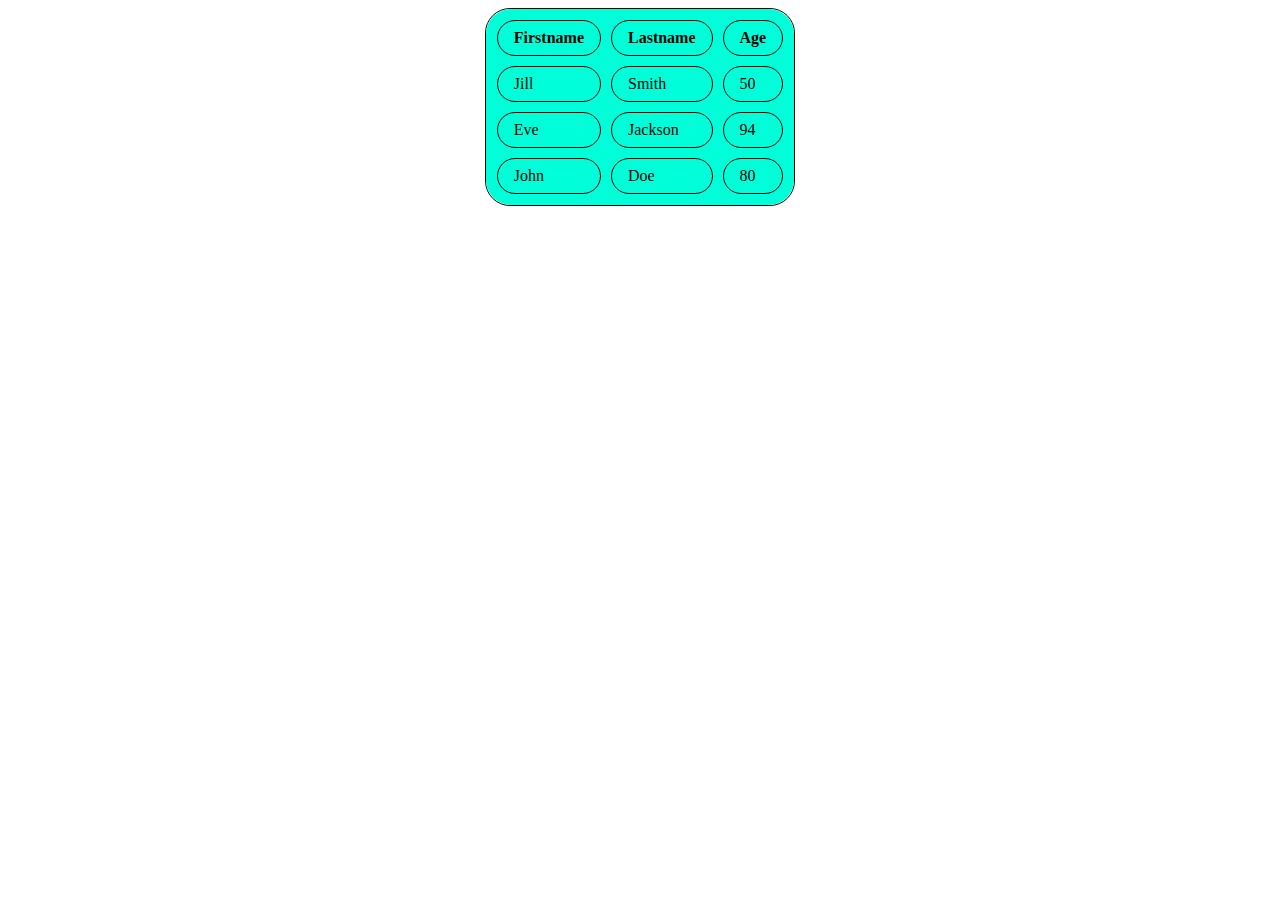
<file: CSS_Task1.html>
<!DOCTYPE html>
<html>
    <head>
        <link rel="stylesheet" type="text/css" href="CSS_Task1.css">
    </head>
    <body>

        <div class="table-wrapper">
        <table>
            <tr>
            <th>Firstname</th>
            <th>Lastname</th>
            <th>Age</th>
            </tr>
            <tr>
            <td>Jill</td>
            <td>Smith</td>
            <td>50</td>
            </tr>
            <tr>
            <td>Eve</td>
            <td>Jackson</td>
            <td>94</td>
            </tr>
            <tr>
            <td>John</td>
            <td>Doe</td>
            <td>80</td>
            </tr>
        </table>
        </div>

    </body>
</html>
</file>
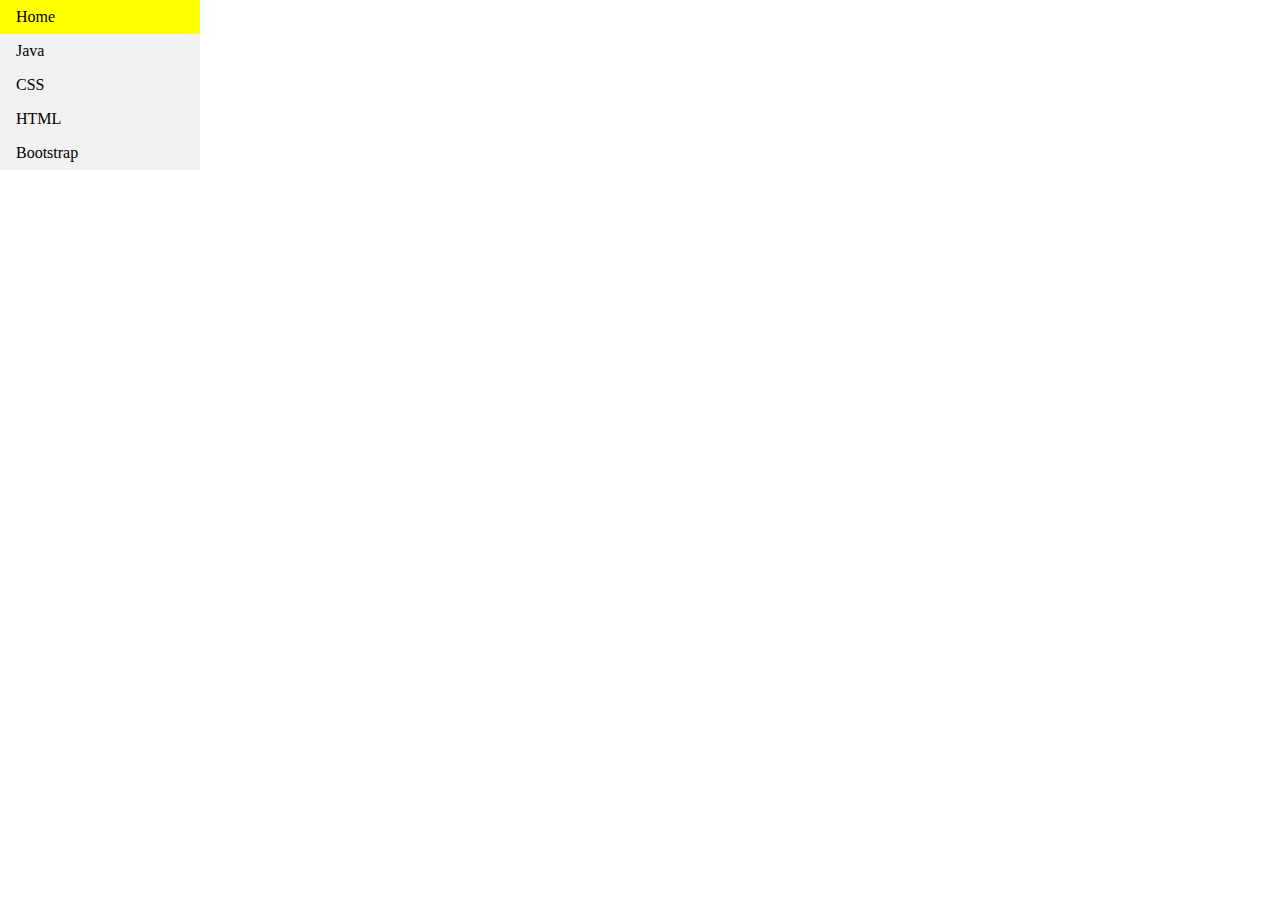
<file: CSS_Task2.1.html>
<!DOCTYPE html>
<html>
  <link rel="stylesheet" type="text/css" href="CSS_Task2.1.css">
<head>
<style>
ul {
  list-style-type: none;
  margin: 0;
  padding: 0;
  width: 200px;
  background-color: #f1f1f1;
  position: absolute;
  top: 0;
  left: 0;
}

li a {
  display: block;
  color: #000;
  padding: 8px 16px;
  text-decoration: none;
}

li a.active {
  background-color: yellow;
  color: black;
}

li a:hover:not(.active) {
  background-color: #555;
  color: white;
}
</style>
</head>
<body>

<ul>
  <li><a class="active" href="#Home">Home</a></li>
  <li><a href="#Java">Java</a></li>
  <li><a href="#CSS">CSS</a></li>
  <li><a href="#HTML">HTML</a></li>
  <li><a href="#Bootstrap">Bootstrap</a></li>
</ul>

</body>
</html>
</file>
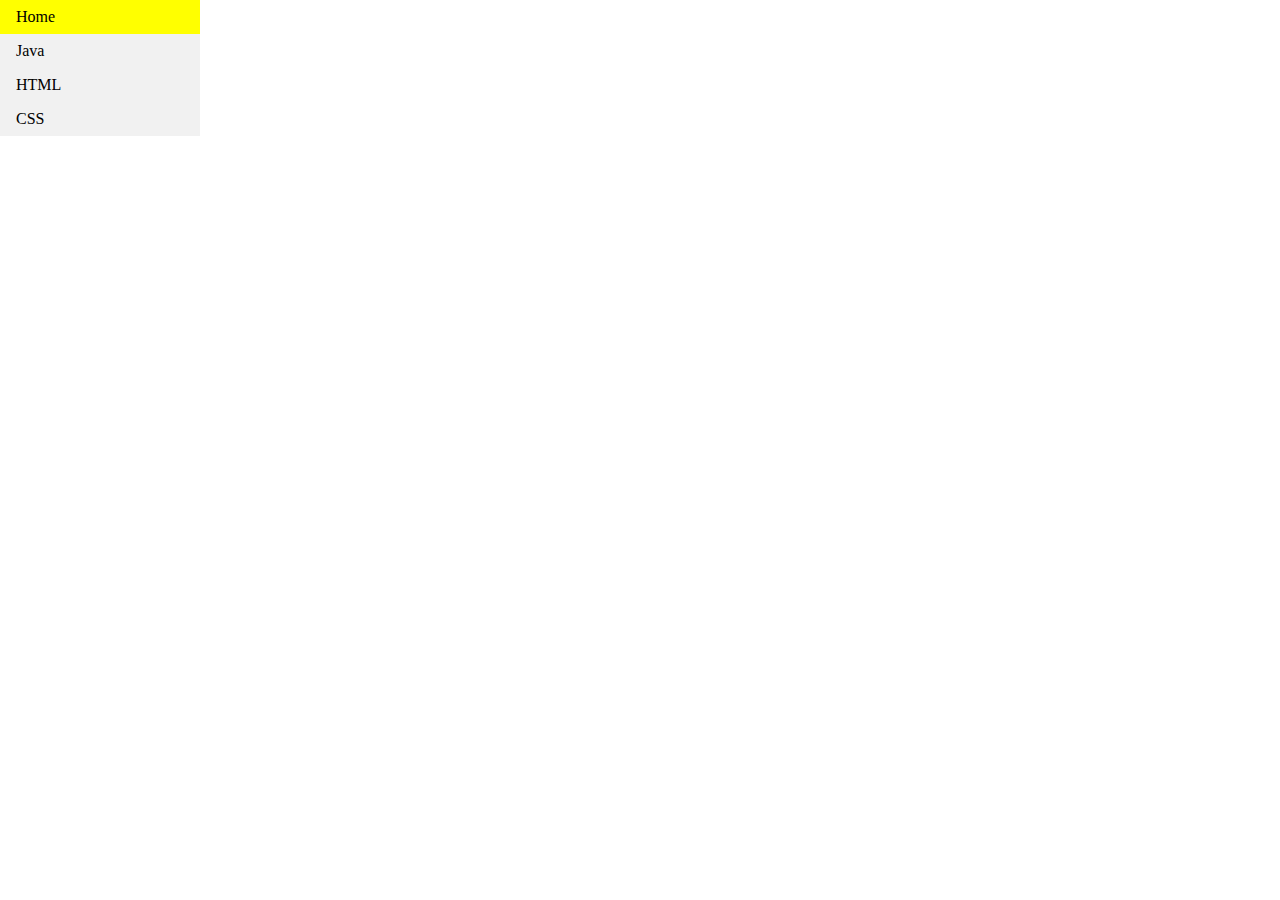
<file: CSS_Task2.2.html>
<!DOCTYPE html>
<html>
<head>
  <link rel="stylesheet" type="text/css" href="CSS_Task2.2.css">
</head>
<body>

<ul>
  <li><a class="active" href="#Home">Home</a></li>
  <li><a href="#Java">Java</a></li>
  <li><a href="#HTML">HTML</a></li>
  <li><a href="#CSS">CSS</a></li>
</ul>

</body>
</html>
</file>
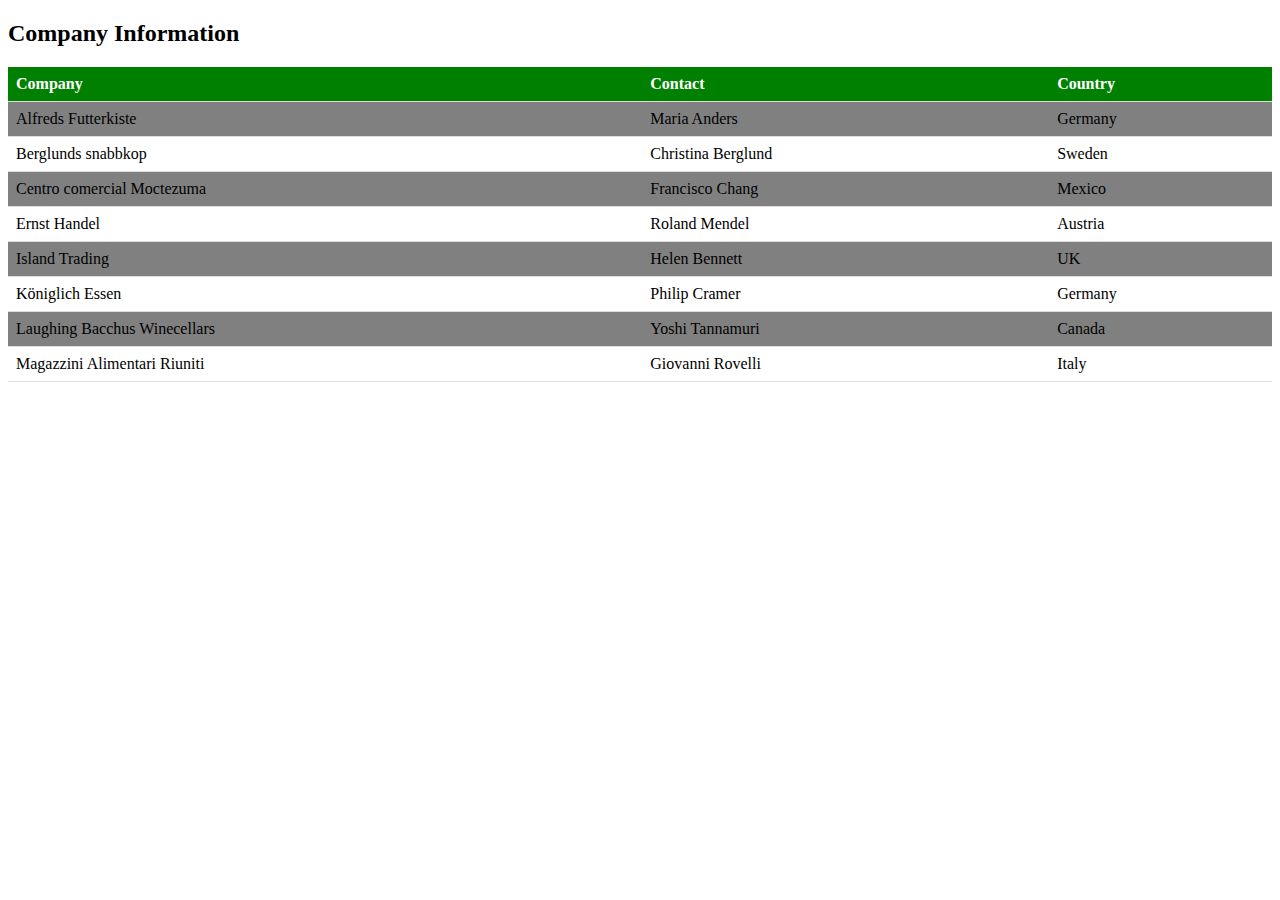
<file: CSS_Task3.html>
<!DOCTYPE html>
<html lang="en">
<head>
    <meta charset="UTF-8">
    <meta name="viewport" content="width=device-width, initial-scale=1.0">
    <link rel="stylesheet" type="text/css" href="CSS_Task3.css">
</head>
<body>
    <h2>Company Information</h2>
    <table>
        <tr>
            <th>Company</th>
            <th>Contact</th>
            <th>Country</th>
        </tr>
        <tr>
            <td>Alfreds Futterkiste</td>
            <td>Maria Anders</td>
            <td>Germany</td>
        </tr>
        <tr>
            <td>Berglunds snabbkop</td>
            <td>Christina Berglund</td>
            <td>Sweden</td>
        </tr>
        <tr>
            <td>Centro comercial Moctezuma</td>
            <td>Francisco Chang</td>
            <td>Mexico</td>
        </tr>
        <tr>
            <td>Ernst Handel</td>
            <td>Roland Mendel</td>
            <td>Austria</td>
        </tr>
        <tr>
            <td>Island Trading</td>
            <td>Helen Bennett</td>
            <td>UK</td>
        </tr>
        <tr>
            <td>Königlich Essen</td>
            <td>Philip Cramer</td>
            <td>Germany</td>
        </tr>
        <tr>
            <td>Laughing Bacchus Winecellars</td>
            <td>Yoshi Tannamuri</td>
            <td>Canada</td>
        </tr>
        <tr>
            <td>Magazzini Alimentari Riuniti</td>
            <td>Giovanni Rovelli</td>
            <td>Italy</td>
        </tr>
    </table>
</body>
</html>
</file>
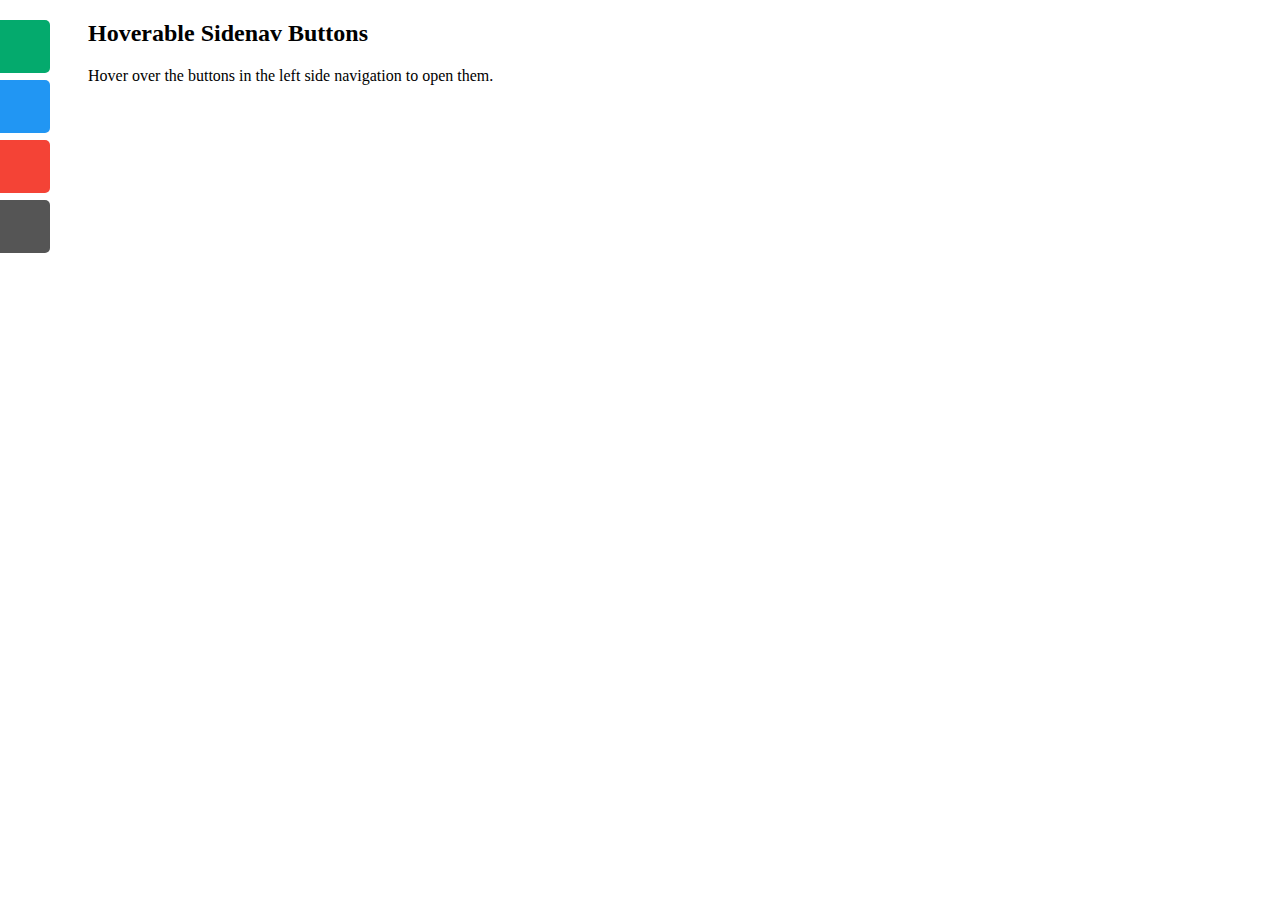
<file: CSS_Task4.html>
<!DOCTYPE html>
<html>
<head>
<meta name="viewport" content="width=device-width, initial-scale=1">
<link rel="stylesheet" type="text/css" href="CSS_Task4.css">
</head>
<body>

<div id="mySidenav" class="sidenav">
  <a href="#" id="about">About</a>
  <a href="#" id="blog">Blog</a>
  <a href="#" id="projects">Projects</a>
  <a href="#" id="contact">Contact</a>
</div>

<div style="margin-left:80px;">
  <h2>Hoverable Sidenav Buttons</h2>
  <p>Hover over the buttons in the left side navigation to open them.</p>
</div>
   
</body>
</html>
</file>
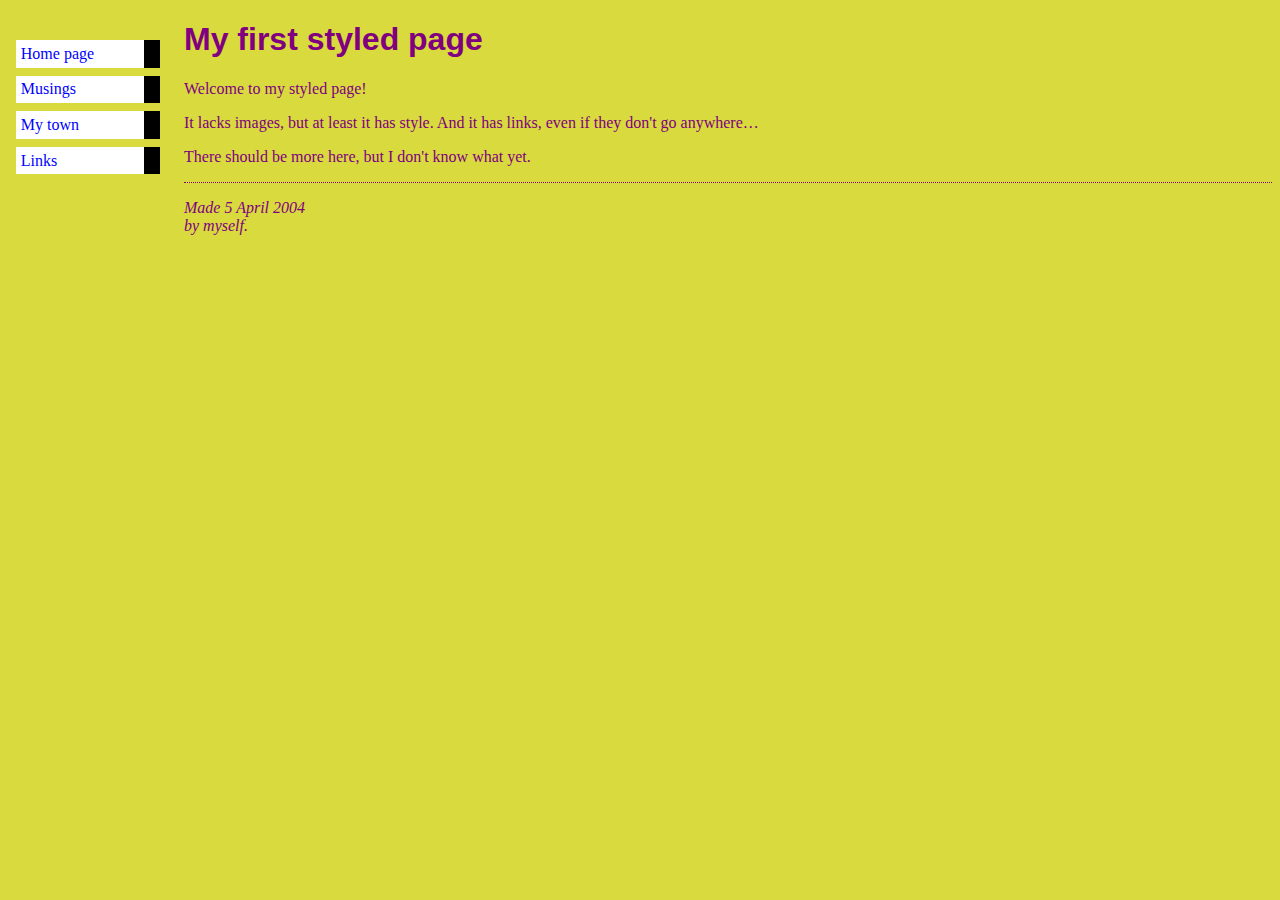
<file: CSS_Task5.html>
<!DOCTYPE html>
<html>
<head>
    <title>My first styled page</title>
    <link rel="stylesheet" type="text/css" href="CSS_Task5.css">
</head>

<body>
    <ul class="navbar">
        <li><a href="Index.html">Home page</a>
        <li><a href="musings.html">Musings</a>
        <li><a href="town.html">My town</a>
        <li><a href="links.html">Links</a>
    </ul>
      
    <h1>My first styled page</h1>
      
    <p>Welcome to my styled page!
      
    <p>It lacks images, but at least it has style.
    And it has links, even if they don't go
    anywhere&hellip;
      
    <p>There should be more here, but I don't know
    what yet.
      
    <address>Made 5 April 2004<br>
    by myself.</address>      

</body>
</html>
</file>
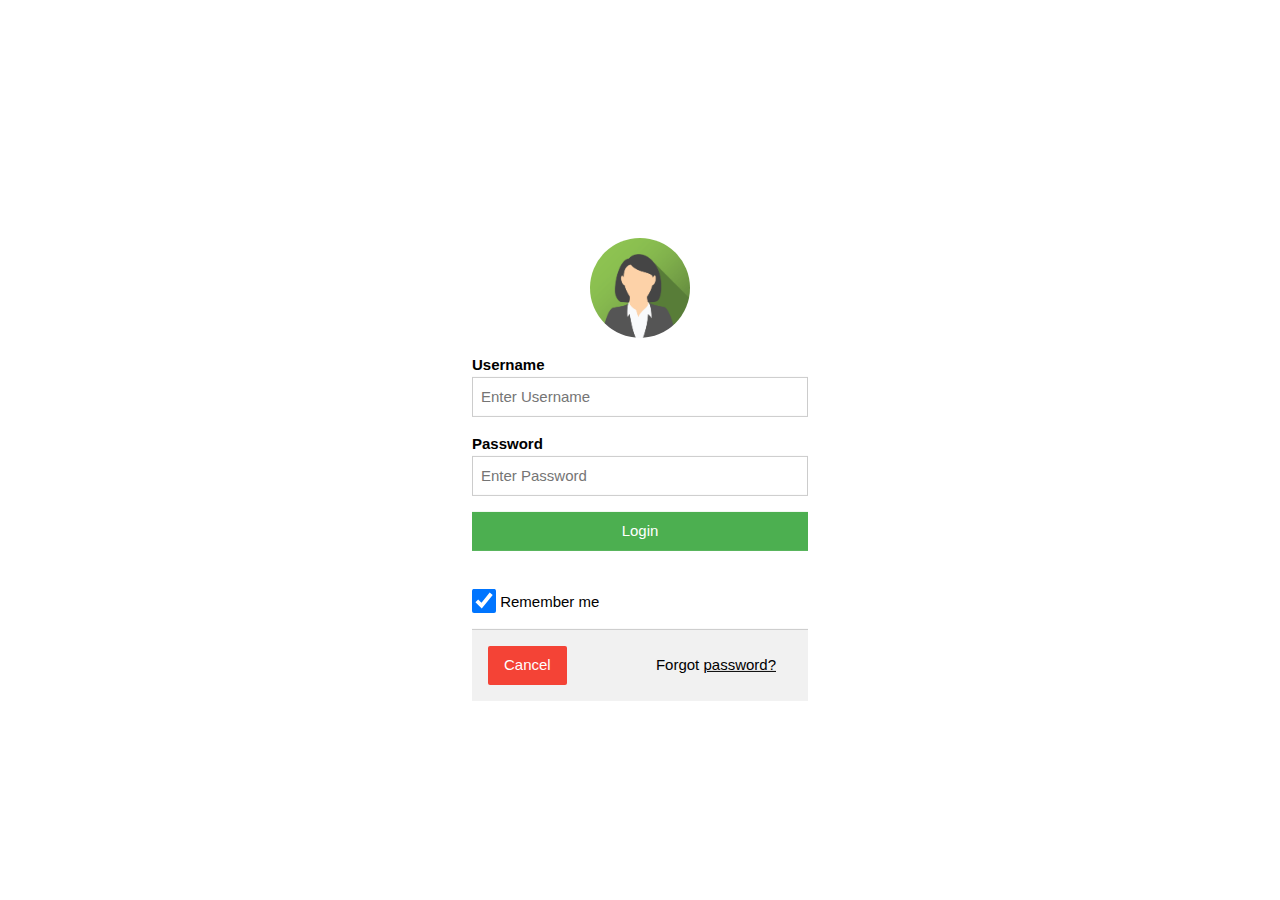
<file: CSS_Task6.html>
<!DOCTYPE html>
<html>
<title>W3.CSS</title>
<meta name="viewport" content="width=device-width, initial-scale=1">
<link rel="stylesheet" href="https://www.w3schools.com/w3css/4/w3.css">
<style>
  
  .w3-cancel-button {
    border-radius: 2px;
  }
</style>
<body>

<div class="w3-display-container" style="height: 100vh;">
  <div class="w3-display-middle">
    <div class="w3-container" style="max-width: 400px;">
      <form class="w3-container" action="/action_page.php">
        <div class="w3-center"><br>
          <img src="img_avatar4.png" alt="Avatar" style="width:30%" class="w3-circle w3-margin-top">
        </div>

        <div class="w3-section">
          <label><b>Username</b></label>
          <input class="w3-input w3-border w3-margin-bottom" type="text" placeholder="Enter Username" name="usrname" required>
          <label><b>Password</b></label>
          <input class="w3-input w3-border" type="password" placeholder="Enter Password" name="psw" required>
          <button class="w3-button w3-block w3-green w3-section w3-padding" type="submit">Login</button>
          <input class="w3-check w3-margin-top" type="checkbox" checked="checked"> Remember me
        </div>

        <div class="w3-container w3-border-top w3-padding-16 w3-light-grey">
          <button type="button" class="w3-button w3-red w3-cancel-button">Cancel</button>
          <span class="w3-right w3-padding w3-hide-small">Forgot <a href="#">password?</a></span>
        </div>
      </form>
    </div>
  </div>
</div>

</body>
</html>
</file>
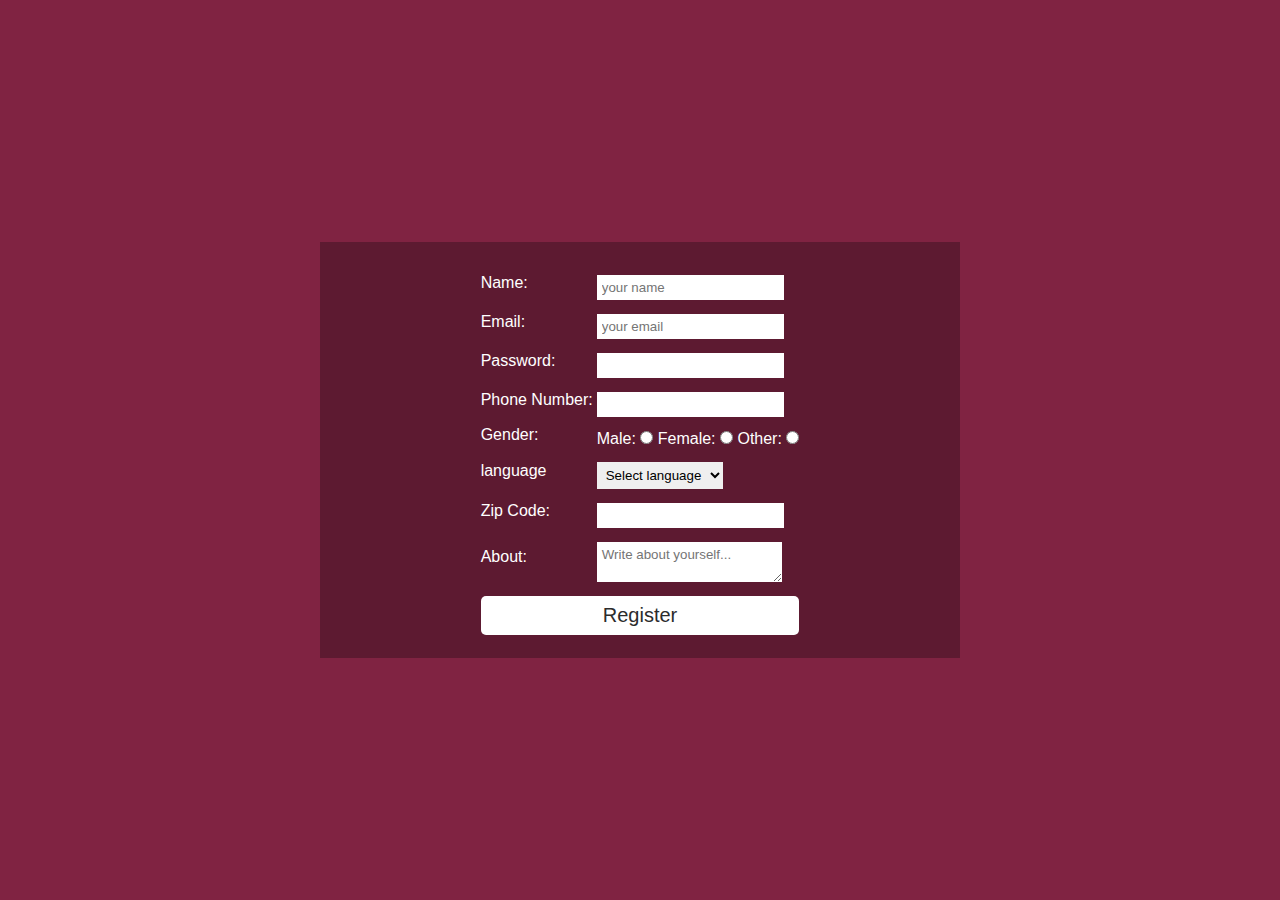
<file: CSS_Task7.html>
<html>
  <head>
    <title>TASK 7</title>
    <link rel="stylesheet" href="CSS_Task7.css">
  </head>
<body>
  <div class="container">
      <form name="registration" class="registartion-form">
        <table>
          <tr>
            <td><label for="name" style="color: white;">Name:</label></td>
            <td><input type="text" name="name" id="name" placeholder="your name"></td>
          </tr>
          <tr>
            <td><label for="email" style="color: white;">Email:</label></td>
            <td><input type="text" name="email" id="email" placeholder="your email"></td>
          </tr>
          <tr>
            <td><label for="password" style="color: white;">Password:</label></td>
            <td><input type="password" name="password" id="password"></td>
          </tr>
          <tr>
            <td><label for="phoneNumber" style="color: white;">Phone Number:</label></td>
            <td><input type="number" name="phoneNumber" id="phoneNumber"></td>
          </tr>
          <tr>
            <td><label for="gender" style="color: white;">Gender:</label></td>
            <td style="color: white;">Male: <input type="radio" name="gender" value="male" >
              Female: <input type="radio" name="gender" value="female" >
              Other: <input type="radio" name="gender" value="other" ></td>
          </tr>
          <tr>
            <td><label for="language" style="color: white;">language</label></td>
            <td>
              <select name="language" id="language" >
                <option value="">Select language</option>
                <option value="English">English</option>
                <option value="Spanish">Spanish</option>
                <option value="Hindi">Hindi</option>
                <option value="Arabic">Arabic</option>
                <option value="Russian">Russian</option>
              </select>
            </td>
          </tr>
          <tr>
            <td><label for="zipcode" style="color: white;">Zip Code:</label></td>
            <td><input type="number" name="zipcode" id="zipcode"></td>
          </tr>
          <tr>
            <td><label for="about" style="color: white;">About:</label></td>
            <td><textarea name="about" id="about" placeholder="Write about yourself..."></textarea></td>
          </tr>
          <tr>
            <td colspan="2"><input type="submit" class="submit" value="Register" /></td>
          </tr>
        </table>
      </form>
    </div>
</body>
</html>
</file>
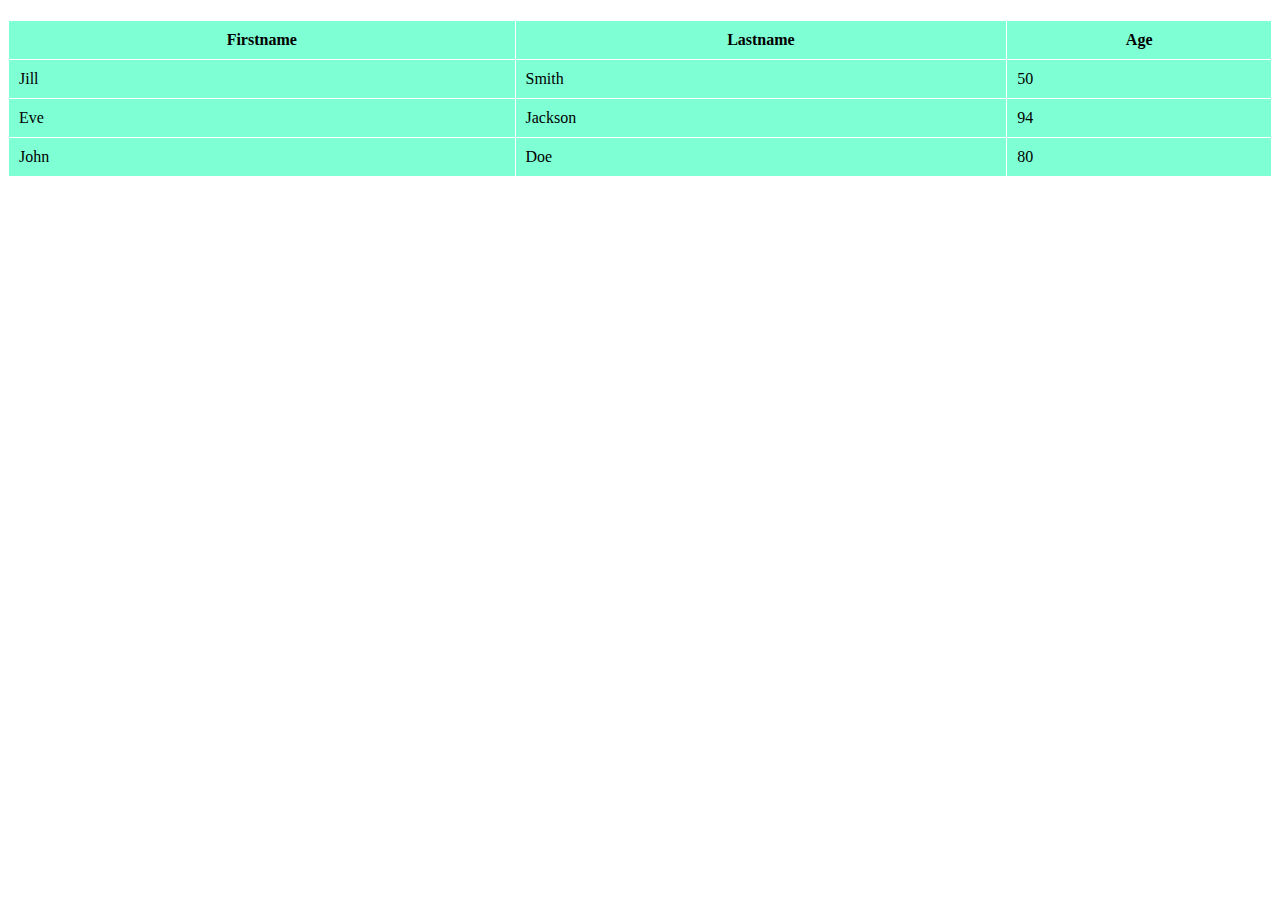
<file: HTML_Task1.html>
<!DOCTYPE html>
<html>
<head>
<title>Table with Shapes</title>
<style>
table {
  border-collapse: collapse;
  background-color: aquamarine;
  width: 100%;
  margin-top: 20px;
}

th, td {
  border: 1px solid white;
  padding: 10px;
}

th {
    background-color: aquamarine;
}

</style>
</head>
<body>
<table>
  <tr>
    <th>Firstname</th>
    <th>Lastname</th>
    <th>Age</th>
  </tr>
  <tr>
    
    <td>Jill</td>
    <td>Smith</td>
    <td>50</td>
  </tr>
  <tr>
    
    <td>Eve</td>
    <td>Jackson</td>
    <td>94</td>
  </tr>
  <tr>
    
    <td>John</td>
    <td>Doe</td>
    <td>80</td>
  </tr>
</table>
</body>
</html>
</file>
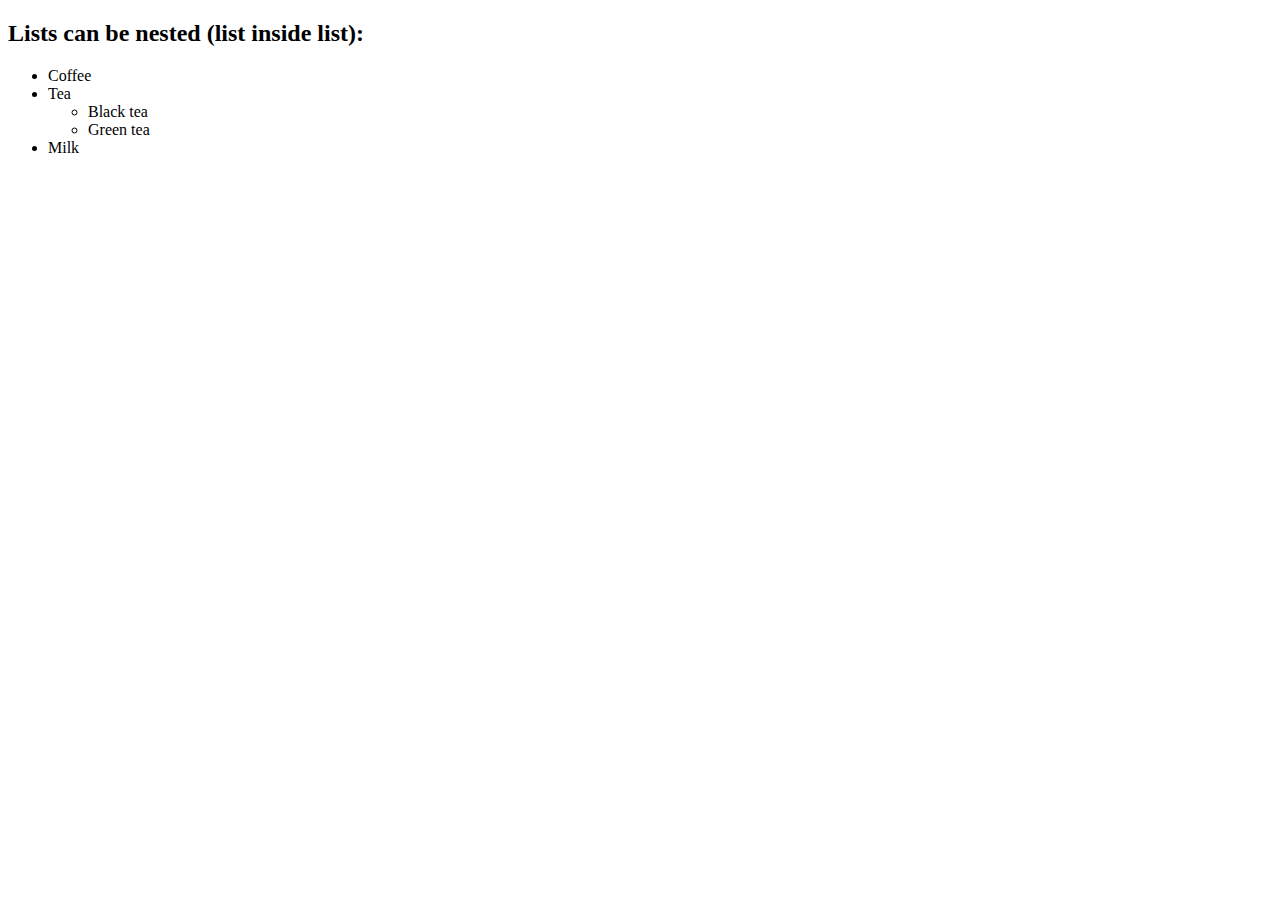
<file: HTML_Task2.html>
<!DOCTYPE html>
<html>
<head>
<title>Nested Lists</title>
</head>
<body>
<h2>Lists can be nested (list inside list):</h2>
<ul>
  <li>Coffee</li>
  <li>Tea
    <ul>
      <li>Black tea</li>
      <li>Green tea</li>
    </ul>
  </li>
  <li>Milk</li>
</ul>
</body>
</html>
</file>
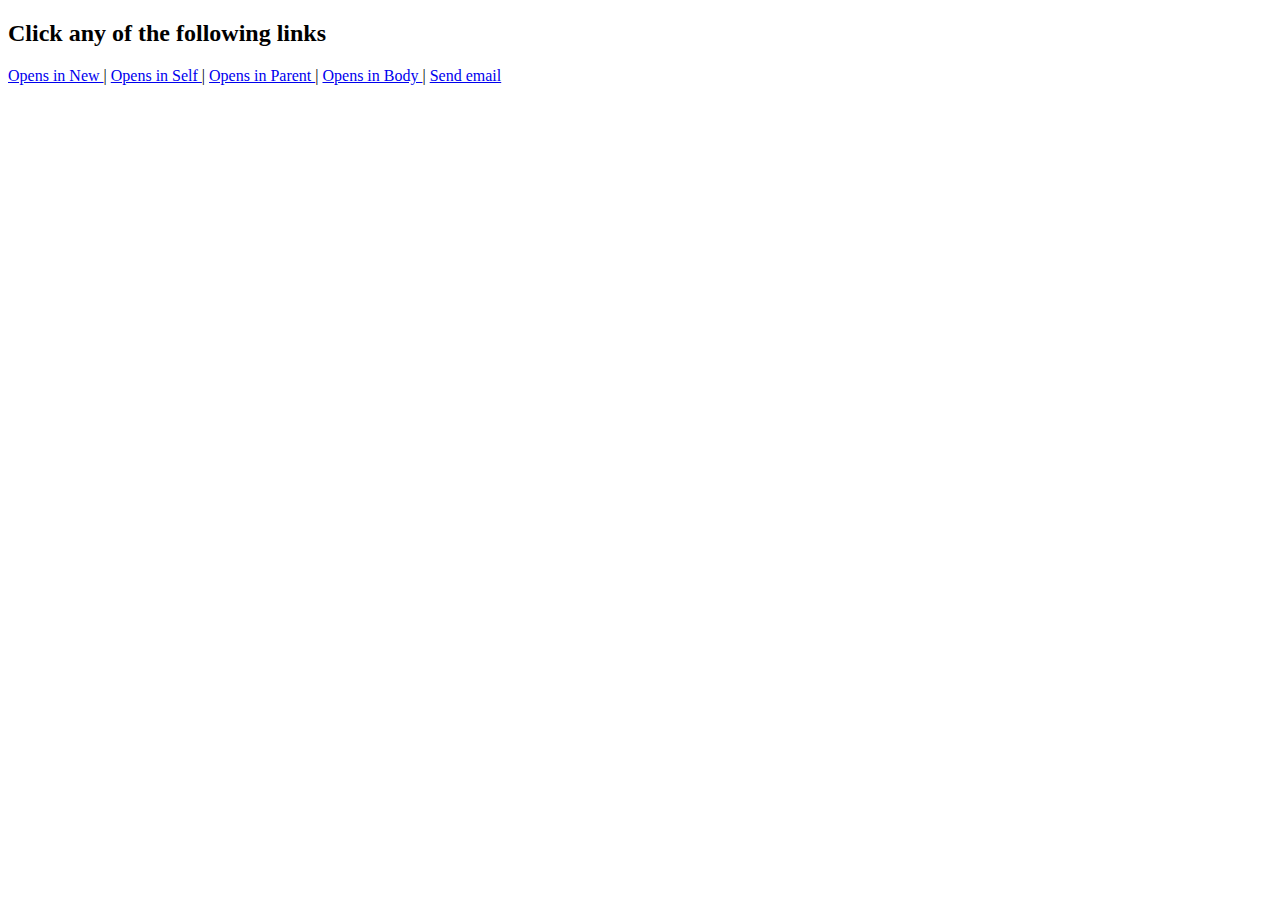
<file: HTML_Task3.html>
<!DOCTYPE html>
<html>
<head>
<title>Click any of the following links</title>
</head>
<body>
<h2>Click any of the following links</h2>
<p>
<a href="https://www.google.com/" target="_blank">Opens in New </a> |
<a href="https://www.yahoo.com/" target="_self">Opens in Self </a> |
<a href="https://www.bing.com/" target="_parent">Opens in Parent </a> |
<a href="https://www.duckduckgo.com/" target="_top">Opens in Body </a> |
<a href="mailto:someone@example.com">Send email</a>
</p>
</body>
</html>
</file>
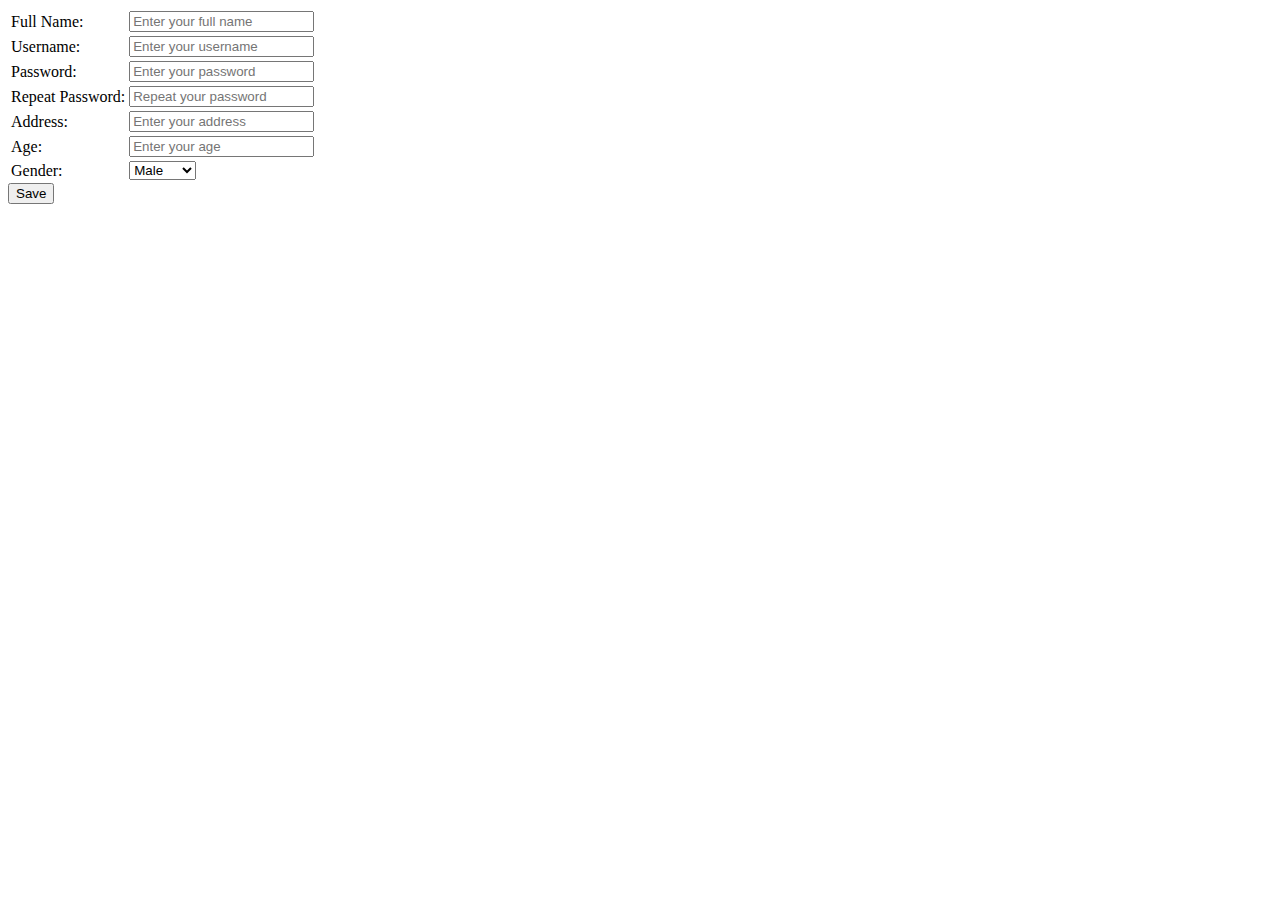
<file: HTML_Task4.html>
<!DOCTYPE html>
<html>
<head>
    <title>Registration Form</title>
</head>
<body>
    <form action="/action_page.php">
        <table>
            <tr>
                <td><label for="name">Full Name:</label></td>
                <td><input type="text" id="name" name="name" placeholder="Enter your full name"></td>
            </tr>
            <tr>
                <td><label for="username">Username:</label></td>
                <td><input type="text" id="username" name="username" placeholder="Enter your username"></td>
            </tr>
            <tr>
                <td><label for="password">Password:</label></td>
                <td><input type="password" id="password" name="password" placeholder="Enter your password"></td>
            </tr>
            <tr>
                <td><label for="re_password">Repeat Password:</label></td>
                <td><input type="password" id="re_password" name="re_password" placeholder="Repeat your password"></td>
            </tr>
            <tr>
                <td><label for="address">Address:</label></td>
                <td><input type="text" id="address" name="address" placeholder="Enter your address"></td>
            </tr>
            <tr>
                <td><label for="age">Age:</label></td>
                <td><input type="number" id="age" name="age" placeholder="Enter your age"></td>
            </tr>
            <tr>
                <td><label for="gender">Gender:</label></td>
                <td>
                    <select id="gender" name="gender">
                        <option value="male">Male</option>
                        <option value="female">Female</option>
                    </select>
                </td>
            </tr>
        </table>
        <input type="submit" value="Save">
    </form>
</body>
</html>
</file>
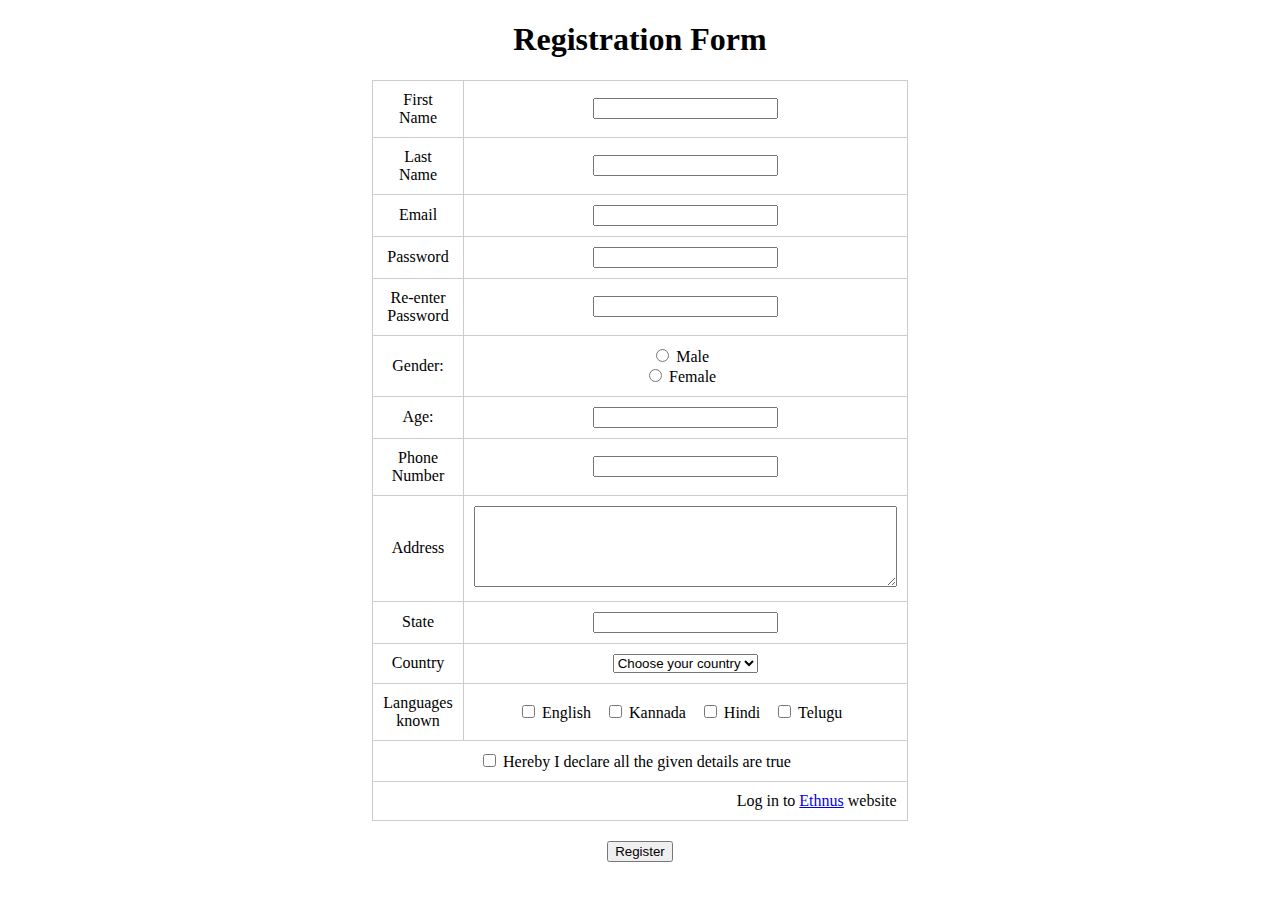
<file: HTML_Task5.html>
<!DOCTYPE html>
<html lang="en">
<head>
    <meta charset="UTF-8">
    <meta name="viewport" content="width=device-width, initial-scale=1.0">
    <title>Document</title>
    <style>
        body {
            text-align: center; /* Center the contents within the body */
        }
        form {
            text-align: left; /* Reset text alignment for form contents */
            margin: 0 auto; /* Center the form horizontally */
        }
        table {
            border-collapse: collapse;
            width: 100%;
            max-width: 400px;
            margin: 0 auto; 
        }
        table, th, td {
            border: 1px solid #ccc;
        }
        th, td {
            padding: 10px;
        }
        label {
            margin-right: 10px;
        }
        #link {
            text-align: right; 
        }
        button{
            margin-top: 20px;
        }
    </style>
</head>
<body>
    <h1>Registration Form</h1>
    <table>
        <tr>
            <td>First Name</td>
            <td>
                <input type="text" id="firstname">
            </td>
        </tr>
        <tr>
            <td>Last Name</td>
            <td>
                <input type="text" id="lastname">
            </td>
        </tr>
        <tr>
            <td>Email</td>
            <td>
                <input type="email" id="email">
            </td>
        </tr>
        <tr>
            <td>Password</td>
            <td>
                <input type="password" id="password">
            </td>
        </tr>
        <tr>
            <td>Re-enter Password</td>
            <td>
                <input type="password" id="re-password">
            </td>
        </tr>
        <tr>
            <td>Gender:</td>
            <td>
                <input type="radio" id="male" name="gender">
                <label for="male">Male</label><br>
                <input type="radio" id="female" name="gender">
                <label for="female">Female</label>
            </td>
        </tr>
        <tr>
            <td>Age:</td>
            <td>
                <input type="number" id="age">
            </td>
        </tr>
        <tr>
            <td>Phone Number</td>
            <td>
                <input type="tel" id="phone">
            </td>
        </tr>
        <tr>
            <td>Address</td>
            <td>
                <textarea id="address" name="address" rows="5" cols="50"></textarea>
            </td>
        </tr>
        <tr>
            <td>State</td>
            <td>
                <input type="text" id="state">
            </td>
        </tr>
        <tr>
            <td>Country</td>
            <td>
                <select name="country" id="country">
                    <option value="cyc">Choose your country</option>
                    <option value="India">India</option>
                    <option value="China">China</option>
                    <option value="Pakistan">Pakistan</option>
                    <option value="Srilanka">Srilanka</option>
                    <option value="Bangladesh">Bangladesh</option>
            </td>
        </tr>
        <tr>
            <td>Languages known</td>
            <td>
                <input type="checkbox" id="english">
                <label for="english">English</label>
                <input type="checkbox" id="kannada">
                <label for="kannada">Kannada</label>
                <input type="checkbox" id="hindi">
                <label for="hindi">Hindi</label>
                <input type="checkbox" id="telugu">
                <label for="telugu">Telugu</label>
            </td>
        </tr>
        <tr>
            <td colspan="2">
                <input type="checkbox" id="t&c">
                <label for="t&c">Hereby I declare all the given details are true</label>
            </td>
        </tr>
        <tr>
            <td id="link" colspan="2">Log in to <a href="https://ethnus.com/">Ethnus</a> website</td>
        </tr>
    </table>

    <button type="submit">Register</button>
</body>
</html>
</file>
<file: CSS_Task1.css>
.table-wrapper {
    border: 1px solid #000;
    border-radius: 25px;
    width: fit-content;
    margin: 0 auto;
}

table {
    border-collapse: separate;
    border-spacing: 10px;
    width: 100%;
    border: 1px solid transparent;
    border-radius: 25px;
    background-color: rgb(0, 255, 217);
}

th, td {
    border: 1px solid #000;
    padding: 8px 16px;
    border-radius: 25px;
    background-color: rgb(0, 255, 217);
}
</file>
<file: CSS_Task2.1.css>
ul {
    list-style-type: none;
    margin: 0;
    padding: 0;
    width: 200px;
    background-color: #f1f1f1;
    position: absolute;
    top: 0;
    left: 0;
  }
  
  li a {
    display: block;
    color: #000;
    padding: 8px 16px;
    text-decoration: none;
  }
  
  li a.active {
    background-color: yellow;
    color: black;
  }
  
  li a:hover:not(.active) {
    background-color: #555;
    color: white;
  }
</file>
<file: CSS_Task2.2.css>
ul {
    list-style-type: none;
    margin: 0;
    padding: 0;
    width: 200px;
    background-color: #f1f1f1;
    position: absolute;
    top: 0;
    left: 0;
  }
  
  li a {
    display: block;
    color: #000;
    padding: 8px 16px;
    text-decoration: none;
  }
  
  li a.active {
    background-color: yellow;
    color: black;
  }
  
  li a:hover:not(.active) {
    background-color: #555;
    color: white;
  }
</file>
<file: CSS_Task3.css>
table {
    width: 100%;
    border-collapse: collapse;
}

th, td {
    padding: 8px;
    text-align: left;
    border-bottom: 1px solid #ddd;
}

th {
    background-color: green;
    color: white;
}

tr:nth-child(even) {
    background-color: grey; /* Change even rows to grey */
}

tr:nth-child(odd) {
    background-color: white; /* Change odd rows to white */
}
</file>
<file: CSS_Task4.css>
#mySidenav a {
    position: absolute;
    left: -80px;
    transition: 0.3s;
    padding: 15px;
    width: 100px;
    text-decoration: none;
    font-size: 20px;
    color: white;
    border-radius: 0 5px 5px 0;
}

#mySidenav a:hover {
    left: 0;
}

#about {
    top: 20px;
    background-color: #04AA6D;
}

#blog {
    top: 80px;
    background-color: #2196F3;
}

#projects {
    top: 140px;
    background-color: #f44336;
}

#contact {
    top: 200px;
    background-color: #555
}
</file>
<file: CSS_Task5.css>
body {
    padding-left: 11em;
    font-family: Georgia, "Times New Roman",
            Times, serif;
    color: purple;
    background-color: #d8da3d;
}

ul.navbar {
    list-style-type: none;
    padding: 0;
    margin: 0;
    position: absolute;
    top: 2em;
    left: 1em;
    width: 9em;
}

h1 {
    font-family: Helvetica, Geneva, Arial,
            SunSans-Regular, sans-serif;
}

ul.navbar li {
    background: white;
    margin: 0.5em 0;
    padding: 0.3em;
    border-right: 1em solid black;
}

ul.navbar a {
    text-decoration: none;
}

a:link {
    color: blue;
}

a:visited {
    color: purple;
}

address {
    margin-top: 1em;
    padding-top: 1em;
    border-top: thin dotted;
}
</file>
<file: CSS_Task7.css>
* {
    margin: 0
  }
  
  .container {
    display: flex;
    justify-content: center;
    align-items: center;
    flex-direction: column;
    height: 100vh;
    background-color: #802342;
  }
  
  
  
  .registartion-form {
    display: flex;
    justify-content: center;
    align-items: center;
    width: 600px;
    color: rgb(255, 255, 255);
    font-size: 18px;
    font-family: sans-serif;
    background-color: #5d1a31;
    padding: 20px;
  }
  
  .registartion-form input,
  .registartion-form select,
  .registartion-form textarea {
    border: none;
    padding: 5px;
    margin-top: 10px;
    font-family: sans-serif;
  }
  
  .registartion-form input:focus,
  .registartion-form textarea:focus {
    box-shadow: 3px 3px 10px rgb(228, 228, 228), -3px -3px 10px rgb(224, 224, 224);
  }
  
  .registartion-form .submit {
    width: 100%;
    padding: 8px 0;
    font-size: 20px;
    color: rgb(44, 44, 44);
    background-color: #ffffff;
    border-radius: 5px;
  }
  
  .registartion-form .submit:hover {
    box-shadow: 3px 3px 6px rgb(255, 214, 176);
  }
</file>
